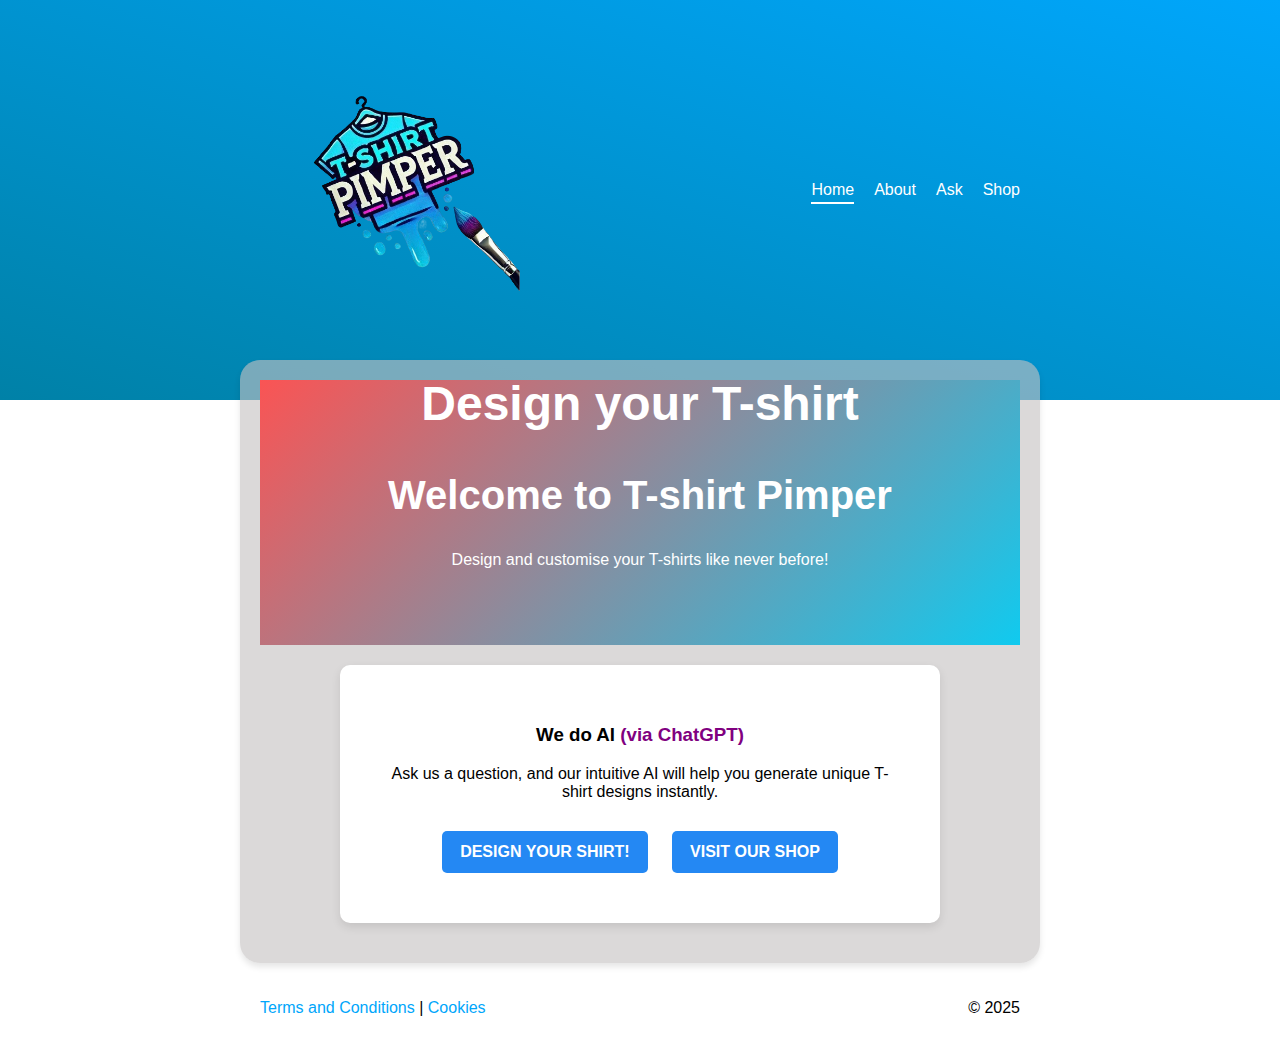
<file: index.html>
<!DOCTYPE html>
<html lang="en">
    <head>
        <meta charset="UTF-8" />
        <meta name="viewport" content="width=device-width, initial-scale=1.0" />
        <title>Home | T-shirtPimper</title>
        <link rel="stylesheet" href="./css/style.css" />
        <script type="module" defer src="./js/script.js"></script>
    </head>
    <body>
        <!-- Header -->
        <header class="header">
            <div class="header__content">
                <div class="header__logo">
                    <img
                        class="logo"
                        src="./images/logo.png"
                        alt="T-shirtPimper Logo"
                    />
                </div>
                <nav class="header__nav">
                    <a
                        id="home"
                        href="./"
                        class="header__link header__link--active"
                        >Home</a
                    >
                    <a id="about" href="./about/" class="header__link">About</a>
                    <a id="ask" href="./ask/" class="header__link">Ask</a>
                    <a id="shop" href="./shop/" class="header__link">Shop</a>
                </nav>
            </div>
            <div class="header__titles">
                <h1 class="header__title">Design your T-shirt</h1>
                <p class="header__subtitle"></p>
            </div>
        </header>

        <!-- Main Content -->
        <main class="main">
            <!-- Hero Section -->
            <section class="hero">
                <h2>Welcome to <span>T-shirt Pimper</span></h2>
                <p>Design and customise your T-shirts like never before!</p>
            </section>

            <!-- AI Service Section -->
            <section class="ai-service">
                <h3>We do AI <span>(via ChatGPT)</span></h3>
                <p>
                    Ask us a question, and our intuitive AI will help you
                    generate unique T-shirt designs instantly.
                </p>

                <div class="cta-buttons">
                    <button onclick="window.location.href='./ask/'">
                        Design your shirt!
                    </button>
                    <button onclick="window.location.href='./shop/'">
                        Visit our shop
                    </button>
                </div>
            </section>
        </main>

        <!-- Footer -->
        <footer class="footer">
            <p class="footer__links">
                <a href="#" class="footer__link">Terms and Conditions</a> |
                <a href="#" class="footer__link">Cookies</a>
            </p>
            <p class="footer__copyright">&copy; 2025</p>
        </footer>
    </body>
</html>
</file>
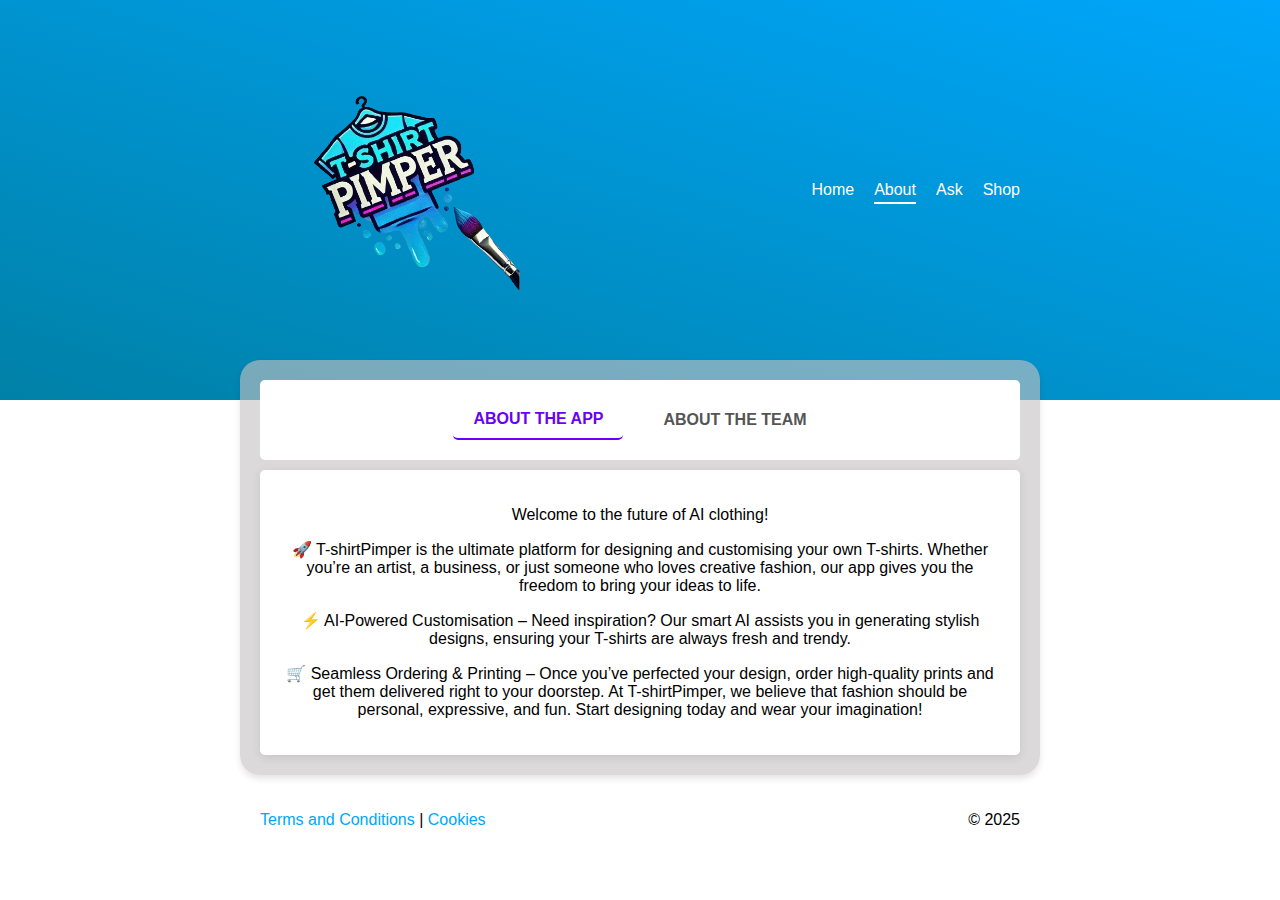
<file: about/index.html>
<!DOCTYPE html>
<html lang="en">
    <head>
        <meta charset="UTF-8" />
        <meta name="viewport" content="width=device-width, initial-scale=1.0" />
        <title>About | T-shirtPimper</title>
        <link rel="stylesheet" href="../css/style.css" />
        <script type="module" defer src="../js/script.js"></script>
    </head>

    <body>
        <!-- header -->
        <header class="header">
            <div class="header__content">
                <div class="header__logo">
                    <img
                        class="logo"
                        src="../images/logo.png"
                        alt="T-shirtPimper Logo"
                    />
                </div>
                <nav class="header__nav">
                    <a href="../" class="header__link">Home</a>
                    <a href="./" class="header__link header__link--active"
                        >About</a
                    >
                    <a href="../ask/" class="header__link">Ask</a>
                    <a href="../shop/" class="header__link">Shop</a>
                </nav>
            </div>
            <div class="header__titles">
                <h1 class="header__title">About Us</h1>
                <p class="header__subtitle"></p>
            </div>
        </header>

        <!-- main -->
        <main class="main">
            <!-- Tabs Navigation -->
            <div class="tabs">
                <button class="tab-button active" data-tab="app">
                    About the app
                </button>
                <button class="tab-button" data-tab="team">
                    About the team
                </button>
            </div>

            <!-- Tab Content -->
            <div class="tab-content active" id="app">
                <blockquote>
                    <p>
                        Welcome to the future of AI clothing! 
                    </p>
                </blockquote>
                <p>
                    🚀 T-shirtPimper is the ultimate platform for designing and
                    customising your own T-shirts. Whether you’re an
                    artist, a business, or just someone who loves creative
                    fashion, our app gives you the freedom to bring your ideas
                    to life.
                </p>
                <p>
                    ⚡ AI-Powered Customisation – Need inspiration? Our smart AI
                    assists you in generating stylish designs, ensuring your
                    T-shirts are always fresh and trendy.
                </p>
                <p>
                    🛒 Seamless Ordering & Printing – Once you’ve perfected your
                    design, order high-quality prints and get them delivered
                    right to your doorstep. At T-shirtPimper, we believe that
                    fashion should be personal, expressive, and fun. Start
                    designing today and wear your imagination!
                </p>
            </div>

            <div class="tab-content" id="team">
                <p>
                    We are a small team of AI enthusiasts who believe in the
                    power of automation and creative design.
                </p>
                <p>Meet the people behind T-shirtPimper:</p>

                <div class="team-container">
                    <div class="team-member">
                        <a href="https://github.com/ramseyediku"
                            ><img src="../images/ramsey.png" alt="Ramsey" />
                            <h3>Ramsey</h3>
                            <p>Founder & Lead Developer</p></a
                        >
                    </div>
                    <div class="team-member">
                        <a href="https://github.com/HelderBalbino">
                            <img
                                src="../images/helder.jpeg"
                                alt="Helder Balbino"
                            />
                            <h3>Helder Balbino</h3>
                            <p>Founder & Lead Developer</p>
                        </a>
                    </div>

                    <div class="team-member">
                        <a href="https://github.com/matthewyoung94">
                            <img src="../images/matt.jpeg" alt="Matt" />
                            <h3>Matt</h3>
                            <p>Founder & Lead Developer</p>
                        </a>
                    </div>
                </div>
            </div>
        </main>

        <!-- footer -->
        <footer class="footer">
            <p class="footer__links">
                <a href="#" class="footer__link">Terms and Conditions</a> |
                <a href="#" class="footer__link">Cookies</a>
            </p>
            <p class="footer__copyright">&copy; 2025</p>
        </footer>
    </body>
</html>
</file>
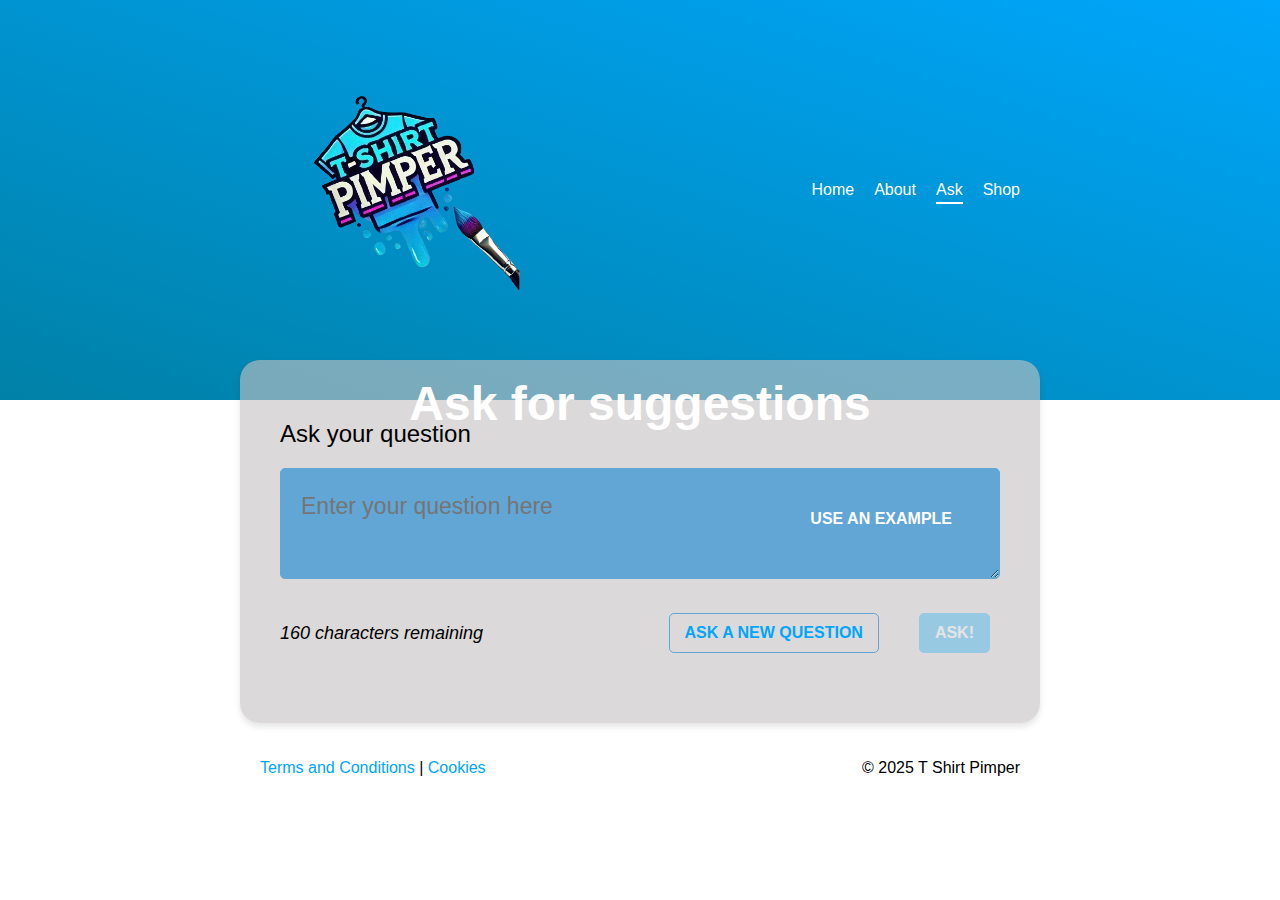
<file: ask/index.html>
<!DOCTYPE html>
<html lang="en">
    <head>
        <meta charset="UTF-8" />
        <meta name="viewport" content="width=device-width, initial-scale=1.0" />

        <meta
            name="description"
            content="Ask the Brains - Get AI-generated answers to your open-ended questions!"
        />
        <title>Ask</title>
        <link rel="stylesheet" href="../css/style.css" />
        <script type="module" defer src="../js/script.js"></script>
    </head>
    <body>
        <header class="header">
            <div class="header__content">
                <div class="header__logo">
                    <img
                        class="logo"
                        src="../images/logo.png"

                        alt="Logo"
                    />
                </div>
                <nav class="header__nav" aria-label="Main Navigation">
                    <a href="../" class="header__link">Home</a>
                    <a href="../about/" class="header__link">About</a>
                    <a href="./" class="header__link header__link--active"
                        >Ask</a
                    >
                    <a href="../shop/" class="header__link">Shop</a>
                </nav>
            </div>
            <div class="header__titles">

                <h1 class="header__title">Ask for suggestions</h1>
                <p class="header__subtitle">
                    Search here for some suggestions
                    from our AI...

                </p>
            </div>
        </header>
        <main class="main">
            <section class="ask">
             <label for="question" class="ask__label"
                    >Ask your question</label
                >
                <div class="ask__input-wrapper">
                    <textarea
                        id="question"
                        class="ask__input"
                        placeholder="Enter your question here"

                        aria-label="Question Input"
                    ></textarea>
                    <button
                        class="ask__button-example"
                        aria-label="Use an example question"
                    >
                        Use an example
                    </button>
                </div>
                <div class="ask__footer">
                    <p class="ask__char-count"></p>
                    <div class="ask__buttons">
                        <div class="buttons">
                            <button
                                class="button button--secondary ask__button-reset"

                                aria-label="Reset question"
                            >
                                Ask a new question
                            </button>
                            <button
                                class="button button--primary ask__button-ask"

                                aria-label="Submit question"
                            >
                                Ask!
          </button>
                        </div>
                    </div>
                </div>

                <p class="ask__loading" aria-live="polite">Loading...</p>

            </section>
            <section class="results">
                <h2 class="results__title">Results</h2>
                <div class="results__list"></div>
                <div class="results__show-more">

                    <button
                        class="button button--primary"
                        aria-label="Show more results"
                    >
                        Show more
                    </button>
                </div>
                <div class="results__clear">
                    <button class="button button--secondary">
                        Clear Results
                    </button>

                </div>
            </section>
        </main>
        <footer class="footer">
            <p class="footer__links">
                <a href="#" class="footer__link">Terms and Conditions</a> |
                <a href="#" class="footer__link">Cookies</a>
            </p>

            <p class="footer__copyright">&copy; 2025 T Shirt Pimper</p>

        </footer>
    </body>
</html>
</file>
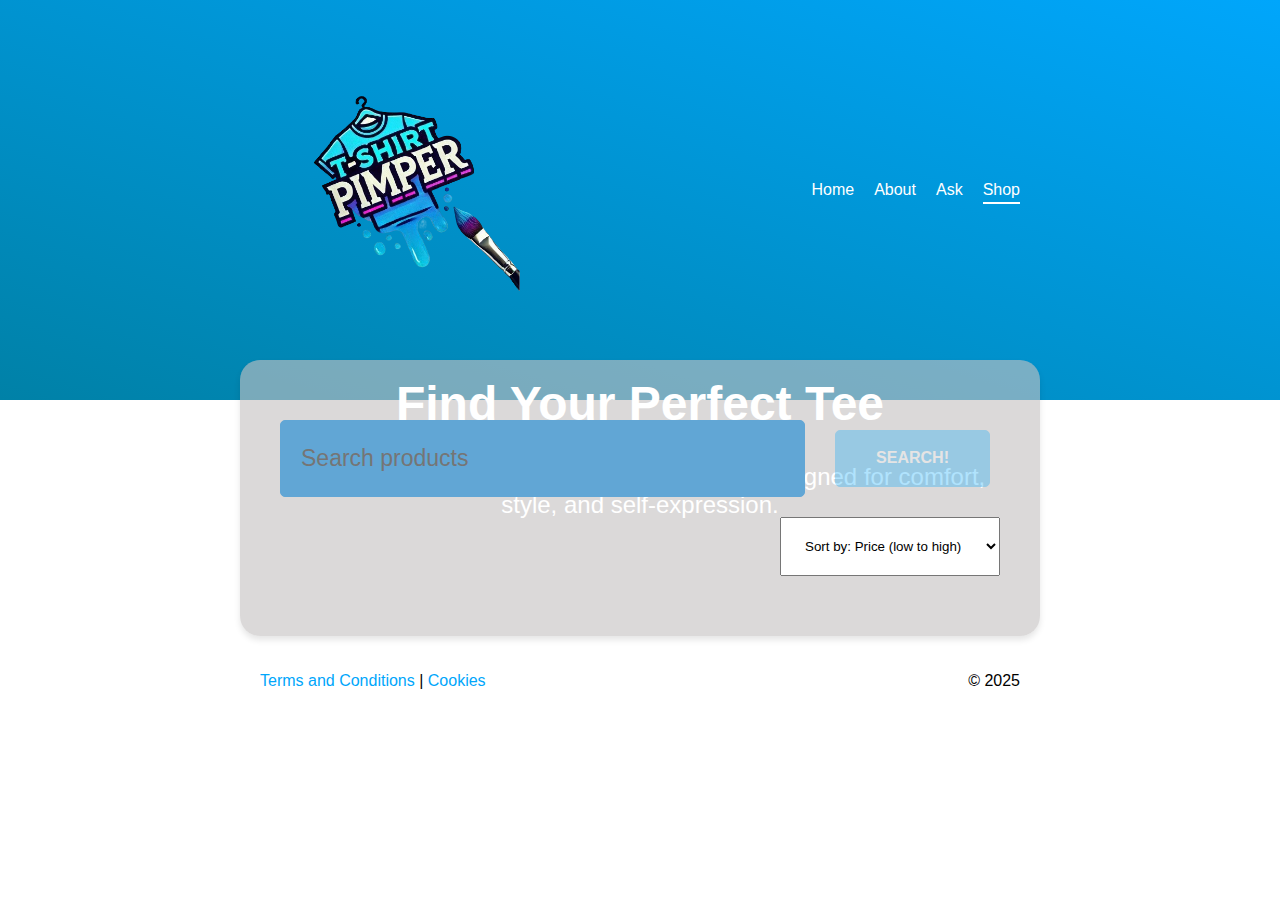
<file: shop/index.html>
<!DOCTYPE html>
<html lang="en">
    <head>
        <meta charset="UTF-8" />
        <meta name="viewport" content="width=device-width, initial-scale=1.0" />
        <title>Buy the brains | Ask the Brains</title>
        <link rel="stylesheet" href="../css/style.css" />
        <script type="module" defer src="../js/script.js"></script>
    </head>
    <body>
        <header class="header">
            <div class="header__content">
                <div class="header__logo">
                    <img
                        class="logo"
                        src="../images/logo.png"
                        alt="Ask the brains"
                    />
                </div>
                <nav class="header__nav">
                    <a href="../" class="header__link">Home</a>
                    <a href="../about/" class="header__link">About</a>
                    <a href="../ask/" class="header__link">Ask</a>
                    <a href="./" class="header__link header__link--active"
                        >Shop</a
                    >
                </nav>
            </div>
            <div class="header__titles">
                <h1 class="header__title">Find Your Perfect Tee</h1>
                <p class="header__subtitle">
                    Explore our collection of premium T-shirts—designed for
                    comfort, style, and self-expression.
                </p>
            </div>
        </header>
        <main class="main">
            <section class="search">
                <div class="search__input-wrapper">
                    <input
                        type="text"
                        class="search__input"
                        placeholder="Search products"
                    />
                    <button class="button button--primary search__submit">
                        Search!
                    </button>
                </div>
                <div class="search__footer">
                    <p class="search__result-count"></p>
                    <select class="search__sort">
                        <option name="lth">Sort by: Price (low to high)</option>
                        <option name="htl">Sort by: Price (high to low)</option>
                        <option name="AtZ">Sort alphabetically (A to Z)</option>
                        <option name="ZtA">Sort alphabetically (Z to A)</option>
                    </select>
                </div>
                <p class="search__loading">Loading...</p>
            </section>
            <section class="products">
                <h2 class="products__title">Products</h2>
                <div class="products__list"></div>
                <div class="products__show-more">
                    <button class="button button--primary">Show more</button>
                </div>
            </section>
        </main>
        <footer class="footer">
            <p class="footer__links">
                <a href="#" class="footer__link">Terms and Conditions</a> |
                <a href="#" class="footer__link">Cookies</a>
            </p>
            <p class="footer__copyright">&copy; 2025</p>
        </footer>
    </body>
</html>
</file>
<file: css/style.css>
@import url('global.css');
@import url('header.css');
@import url('main.css');
@import url('button.css');
@import url('ask.css');
@import url('results.css');
@import url('search.css');
@import url('products.css');
@import url('footer.css');
@import url('home.css');
@import url('about.css');
</file>
